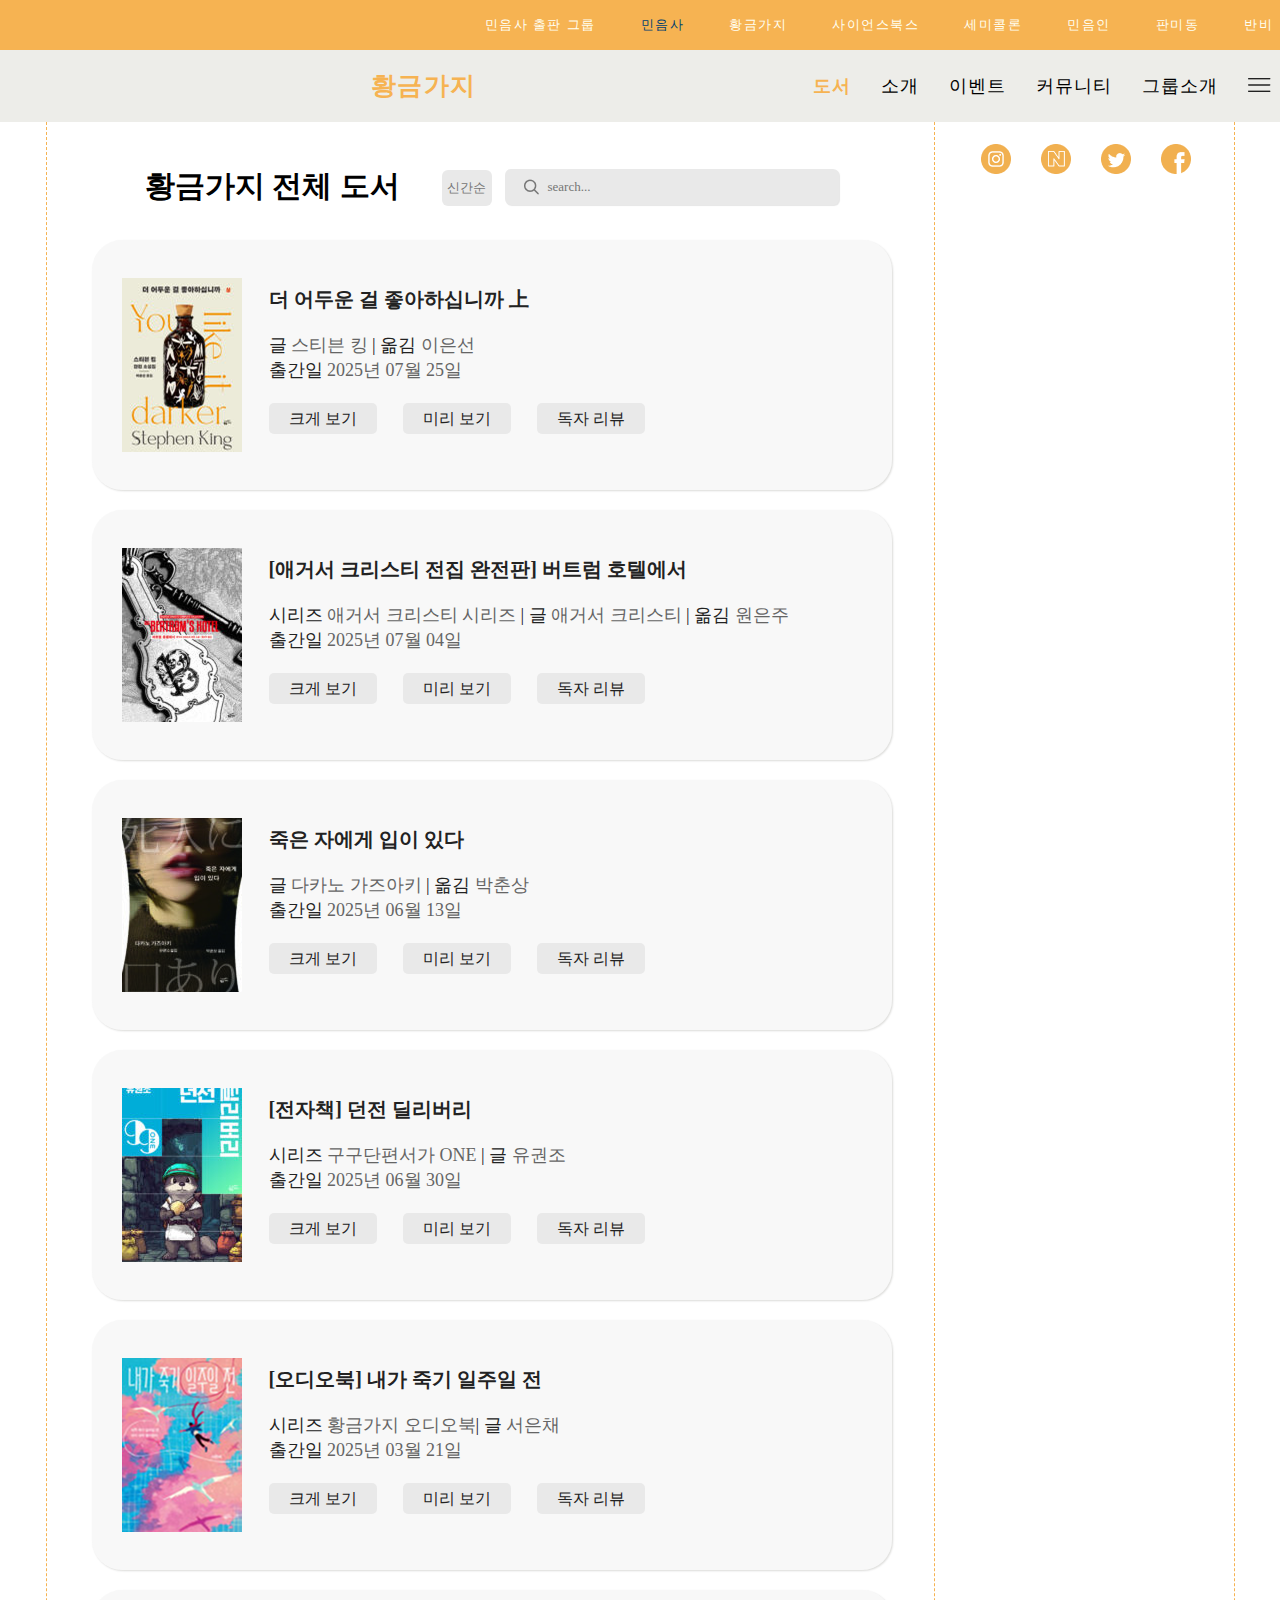
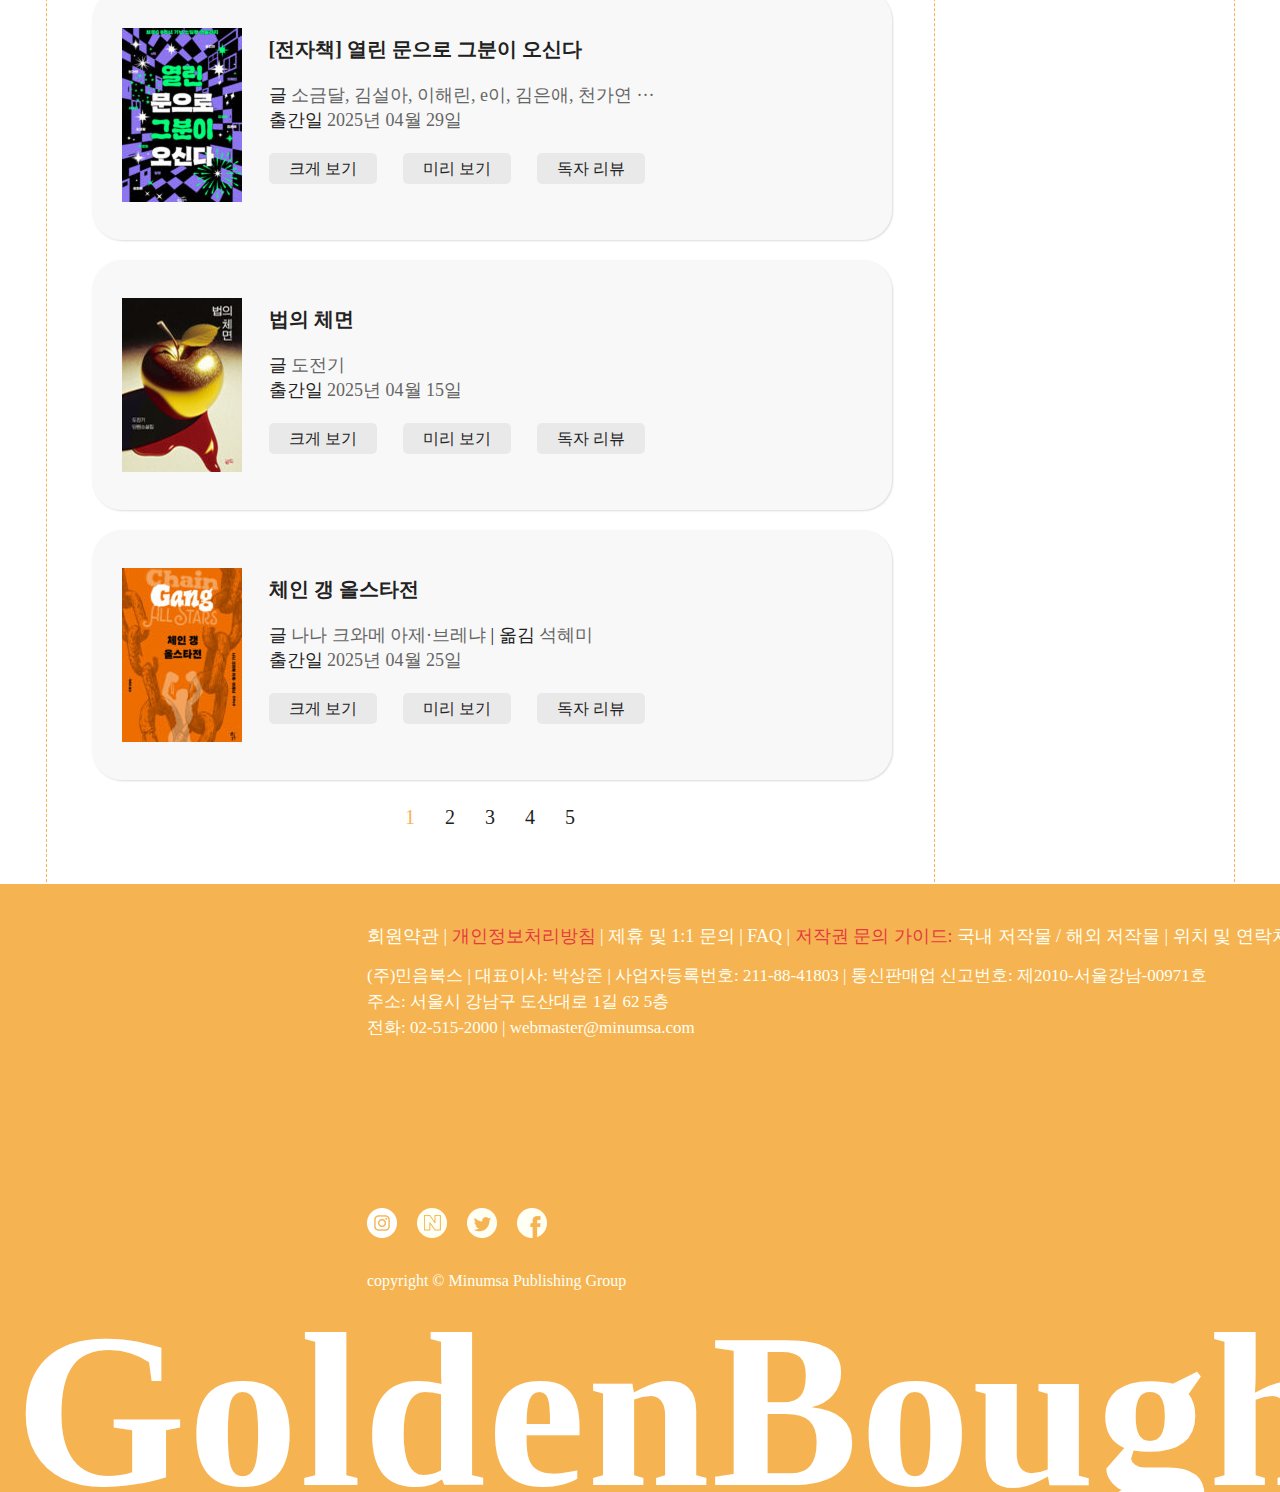
<file: book.html>
<!DOCTYPE html>
<html lang="en">

<head>
  <meta charset="UTF-8">
  <meta name="viewport" content="width=device-width, initial-scale=1.0">
  <title>GoldenBough</title>
  <link rel="icon" href="img/favicon.ico">

  <link href="css/style.css" rel="stylesheet">
  <link href="css/book.css" rel="stylesheet">
  <link href="css/footer.css" rel="stylesheet">

  <script src="https://ajax.googleapis.com/ajax/libs/jquery/3.7.1/jquery.min.js"></script>
  <script>
    document.addEventListener('selectstart', function (e) {
      e.preventDefault(); // 텍스트 드래그 방지
    });

    document.addEventListener('copy', function (e) {
      e.preventDefault(); // Ctrl + C 복사 방지
    });

    document.addEventListener('contextmenu', function (e) {
      e.preventDefault(); // 오른쪽 클릭 방지
    });

    $(document).ready(function () {
      const $hamburgerBtn = $('.hambugerbtn'); // 햄버거 버튼
      const $hamburgerMenu = $('.hambuger');   // 숨겨진 메뉴

      // 햄버거 클릭 시 메뉴 열기/닫기
      $hamburgerBtn.click(function () {
        $hamburgerMenu.toggleClass('active');
      });
    });
  </script>
</head>

<body>
  <div class="container">
    <div class="header">
      <div class="top_bar">
        <ul class="menu">
          <li>민음사 출판 그룹</li>
          <li><a href="index2.html"><span>민음사</span></a></li>
          <li><a href="index.html">황금가지</a></li>
          <li>사이언스북스</li>
          <li>세미콜론</li>
          <li>민음인</li>
          <li>판미동</li>
          <li>반비</li>
          <li>펄프</li>
          <li>비룡소</li>
        </ul>
      </div>
      <div class="gnb">
        <h2><a href="index.html">황금가지</a></h2>
        <ul class="nav">
          <li><a href="book.html">도서</a></li>
          <li><a href="intro.html">소개</a></li>
          <li>이벤트</li>
          <li>커뮤니티</li>
          <li>그룹소개</li>
          <li class="hambugerbtn"><img src="img/hambuger.png" alt=""></li>
          <li class="search"><a href="#"><img src="img/search.png" alt="">search...</a></li>
          <li class="login"><a href="#"><img src="img/login.png" alt=""></a></li>
        </ul>
      </div>

      <div class="hambuger">
        <div class="hmenu">
          <article>
            <h3><a href="book.html">도서</a></h3>
            <ul>
              <li>전체 도서</li>
              <li>베스트</li>
              <li>카테고리</li>
              <li>전자책</li>
              <li>시리즈</li>
            </ul>
          </article>
          <article>
            <h3><a href="intro.html">소개</a></h3>
          </article>
          <article>
            <h3>이벤트</h3>
            <ul>
              <li>진행 / 대기</li>
              <li>발표 / 종료</li>
              <li>전체 보기</li>
            </ul>
          </article>
          <article>
            <h3>커뮤니티</h3>
            <ul>
              <li>소식 &amp; 공지</li>
              <li>행사 스케치</li>
              <li>자료실</li>
              <li>커뮤니티</li>
              <li>동영상 자료</li>
              <li>책의 사생활</li>
              <li>연재</li>
              <li>보도 자료</li>
              <li>원고 투고</li>
              <li><span>2차 저작권</span></li>
              <li>1:1 문의</li>
            </ul>
          </article>
          <article>
            <h3>그룹소개</h3>
            <ul>
              <li>브랜드 소개</li>
              <li>인사말</li>
              <li>역사</li>
              <li>채용정보</li>
              <li>거래처 안내</li>
              <li>찾아오시는 길</li>
            </ul>
          </article>
          <article>
            <h3>기타</h3>
            <ul>
              <li>출판그룹 도서 DB</li>
              <li>출판그룹 작가 DB</li>
              <li>도서목록 다운로드</li>
            </ul>
          </article>
        </div>
      </div>
    </div>

    <div class="book">
      <div class="book-main">
        <div class="book-header">
          <h1>황금가지 전체 도서</h1>
          <p>신간순</p>
          <a class="search" href="#"><img src="img/search.png" alt="">search...</a>
        </div>
        <div class="books">
          <div class="box">
            <img src="img/like.png" alt="">
            <h3>더 어두운 걸 좋아하십니까 上</h3>
            <p><span>글</span> 스티븐 킹 <span>| 옮김</span> 이은선</p>
            <p><span>출간일</span> 2025년 07월 25일</p>
            <div class="btn">
              <ul>
                <li>크게 보기</li>
                <li>미리 보기</li>
                <li>독자 리뷰</li>
              </ul>
            </div>
          </div>
          <div class="box">
            <img src="img/hotel.png" alt="">
            <h3>[애거서 크리스티 전집 완전판] 버트럼 호텔에서</h3>
            <p><span>시리즈</span> 애거서 크리스티 시리즈 <span>| 글</span> 애거서 크리스티 <span>| 옮김</span> 원은주</p>
            <p><span>출간일</span> 2025년 07월 04일 </p>
            <div class="btn">
              <ul>
                <li>크게 보기</li>
                <li>미리 보기</li>
                <li>독자 리뷰</li>
              </ul>
            </div>
          </div>
          <div class="box">
            <img src="img/mouse.png" alt="">
            <h3>죽은 자에게 입이 있다</h3>
            <p><span>글</span> 다카노 가즈아키 <span>| 옮김</span> 박춘상</p>
            <p><span>출간일</span> 2025년 06월 13일</p>
            <div class="btn">
              <ul>
                <li>크게 보기</li>
                <li>미리 보기</li>
                <li>독자 리뷰</li>
              </ul>
            </div>
          </div>
          <div class="box">
            <img src="img/delivery.png" alt="">
            <h3>[전자책] 던전 딜리버리</h3>
            <p><span>시리즈</span> 구구단편서가 ONE <span>| 글</span> 유권조</p>
            <p><span>출간일</span> 2025년 06월 30일</p>
            <div class="btn">
              <ul>
                <li>크게 보기</li>
                <li>미리 보기</li>
                <li>독자 리뷰</li>
              </ul>
            </div>
          </div>
          <div class="box">
            <img src="img/die.png" alt="">
            <h3>[오디오북] 내가 죽기 일주일 전</h3>
            <p><span>시리즈</span> 황금가지 오디오북<span>| 글</span> 서은채</p>
            <p><span>출간일</span> 2025년 03월 21일</p>
            <div class="btn">
              <ul>
                <li>크게 보기</li>
                <li>미리 보기</li>
                <li>독자 리뷰</li>
              </ul>
            </div>
          </div>
          <div class="box">
            <img src="img/opendoor.png" alt="">
            <h3>[전자책] 열린 문으로 그분이 오신다</h3>
            <p><span>글</span> 소금달, 김설아, 이해린, e이, 김은애, 천가연 ···</p>
            <p><span>출간일</span> 2025년 04월 29일</p>
            <div class="btn">
              <ul>
                <li>크게 보기</li>
                <li>미리 보기</li>
                <li>독자 리뷰</li>
              </ul>
            </div>
          </div>
          <div class="box">
            <img src="img/law.png" alt="">
            <h3>법의 체면</h3>
            <p><span>글</span> 도전기</p>
            <p><span>출간일</span> 2025년 04월 15일</p>
            <div class="btn">
              <ul>
                <li>크게 보기</li>
                <li>미리 보기</li>
                <li>독자 리뷰</li>
              </ul>
            </div>
          </div>
          <div class="box">
            <img src="img/gang.png" alt="">
            <h3>체인 갱 올스타전</h3>
            <p><span>글</span> 나나 크와메 아제·브레냐 <span>| 옮김</span> 석혜미</p>
            <p><span>출간일</span> 2025년 04월 25일</p>
            <div class="btn">
              <ul>
                <li>크게 보기</li>
                <li>미리 보기</li>
                <li>독자 리뷰</li>
              </ul>
            </div>
          </div>
          <div class="pagination">
            <p>1</p>
            <p>2</p>
            <p>3</p>
            <p>4</p>
            <p>5</p>
          </div>
        </div>
      </div>
      
      <div class="book-side">
        <ul class="book-icon">
          <li><a href="#"><img src="img/instagram(4).png"><img src="img/naver(4).png"><img src="img/twitter(4).png"><img src="img/facebook(4).png"></a></li>
        </ul>
      </div>
    </div>

  </div>
  <div class="footer">
    <p class="txt">회원약관 | <span class="highlight"> 개인정보처리방침 </span> | 제휴 및 1:1 문의 | FAQ | <span class="highlight">
        저작권 문의 가이드:
      </span> 국내 저작물 / 해외 저작물 | 위치 및 연락처 | 사이트맵 | 민음사 도서 RSS | ENGLISH
    </p>
    <P class="txt1">(주)민음북스 | 대표이사: 박상준 | 사업자등록번호: 211-88-41803 | 통신판매업 신고번호: 제2010-서울강남-00971호
      <br> 주소: 서울시 강남구 도산대로 1길 62 5층
      <br> 전화: 02-515-2000 | webmaster@minumsa.com
    </P>
    <ul class="sns">
      <li><a href="#"><img src="img/instagram (2).png"></a></li>
      <li><a href="#"><img src="img/naver(3).png"></a></li>
      <li><a href="#"><img src="img/twitter (3).png"></a></li>
      <li><a href="#"><img src="img/facebook (3).png"></a></li>
    </ul>
    <p class="txt2">copyright © Minumsa Publishing Group</p>
    <h1>GoldenBough</h1>
  </div>
  </div>
</body>

</html>
</file>
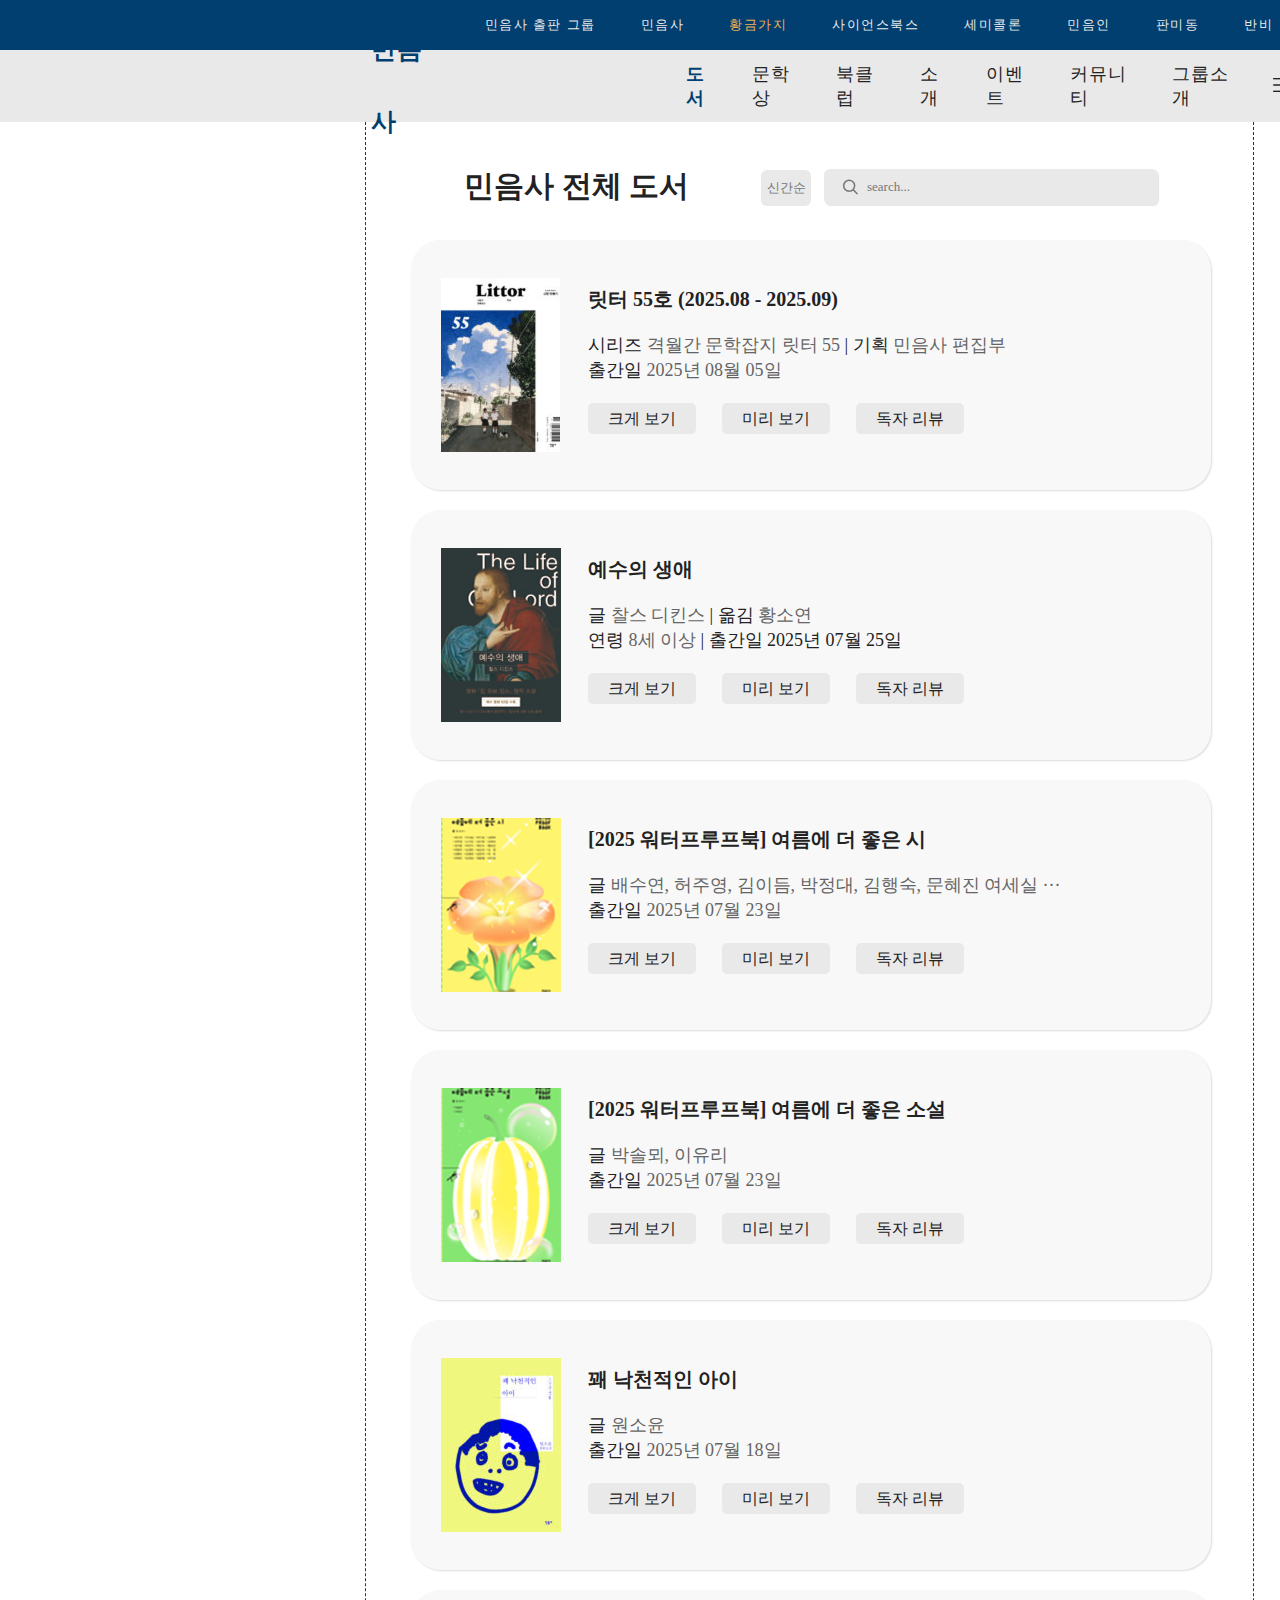
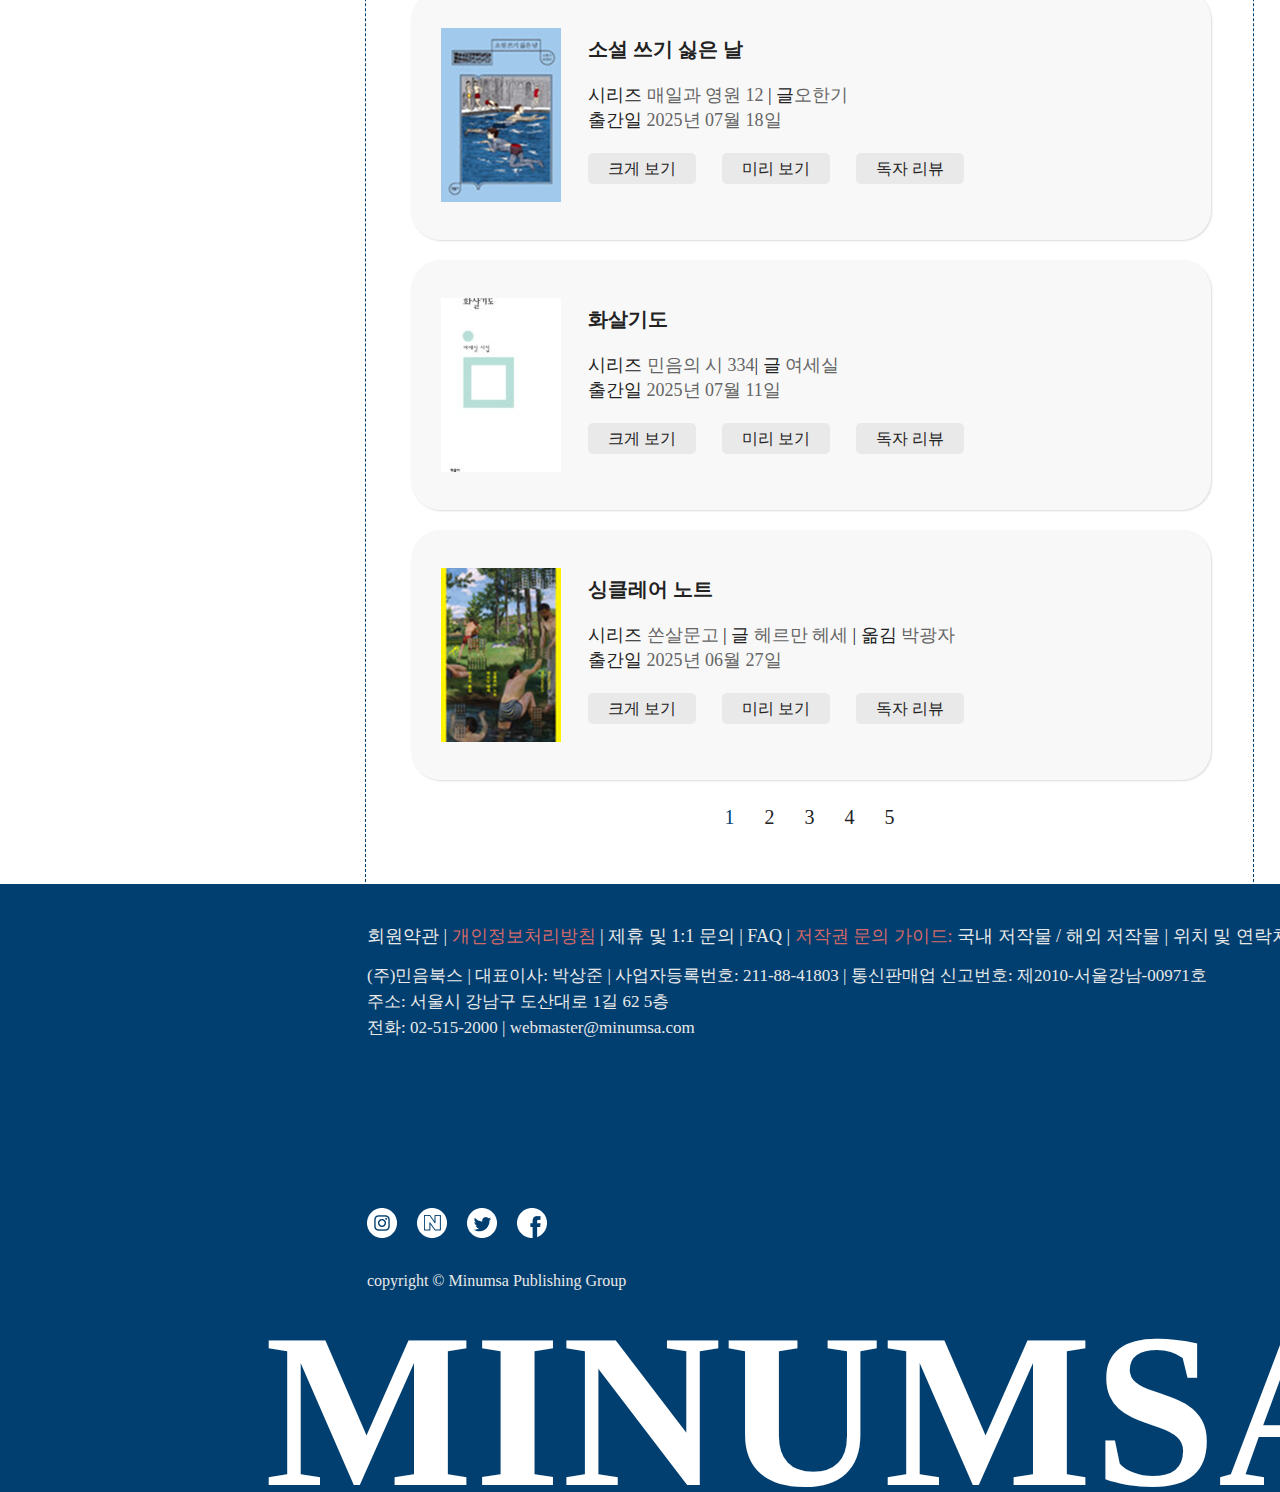
<file: book2.html>
<!DOCTYPE html>
<html lang="en">

<head>
  <meta charset="UTF-8">
  <meta name="viewport" content="width=device-width, initial-scale=1.0">
  <title>MINUMSA</title>
  <link rel="icon" href="img/favicon.ico">

  <link href="css/style.css" rel="stylesheet">
  <link href="css/book2.css" rel="stylesheet">
  <link href="css/footer2.css" rel="stylesheet">

  <script src="https://ajax.googleapis.com/ajax/libs/jquery/3.7.1/jquery.min.js"></script>
  <script>
  document.addEventListener('selectstart', function (e) {
    e.preventDefault(); // 텍스트 드래그 방지
  });

  document.addEventListener('copy', function (e) {
    e.preventDefault(); // Ctrl + C 복사 방지
  });

  document.addEventListener('contextmenu', function (e) {
    e.preventDefault(); // 오른쪽 클릭 방지
  });

  $(document).ready(function () {
      const $hamburgerBtn = $('.hambugerbtn'); // 햄버거 버튼
      const $hamburgerMenu = $('.hambuger');   // 숨겨진 메뉴

      // 햄버거 클릭 시 메뉴 열기/닫기
      $hamburgerBtn.click(function () {
        $hamburgerMenu.toggleClass('active');
      });
    });
</script>
</head>

<body>
    <div class="header">
      <div class="top_bar">
        <ul class="menu">
          <li>민음사 출판 그룹</li>
          <li><a href="index2.html">민음사</a></li>
          <li><a href="index.html"><span>황금가지</span></a></li>
          <li>사이언스북스</li>
          <li>세미콜론</li>
          <li>민음인</li>
          <li>판미동</li>
          <li>반비</li>
          <li>펄프</li>
          <li>비룡소</li>
        </ul>
      </div>
      <div class="gnb">
        <h2><a href="index2.html">민음사</a></h2>
        <ul class="nav">
          <li><a href="book2.html">도서</a></li>
          <li><a href="award.html">문학상</a></li>
          <li>북클럽</a></li>
          <li>소개</a></li>
          <li>이벤트</a></li>
          <li>커뮤니티</a></li>
          <li>그룹소개</a></li>
          <li class="hambugerbtn"><img src="img/hambuger.png" alt=""></li>
          <li class="search"><a href="#"><img src="img/search.png" alt="">search...</a></li>
          <li class="login"><a href="#"><img src="img/login.png" alt=""></a></li>
        </ul>
      </div>
      <div class="hambuger">
      <div class="hmenu">
        <article>
          <h3><a href="book2.html">도서</a></h3>
          <ul>
            <li>전체 도서</li>
            <li>베스트</li>
            <li>카테고리</li>
            <li>전자책</li>
            <li>독자리뷰</li>
            <li>동네서점</li>
            <li>민음사 추천</li>
          </ul>
        </article>
        <article>
          <h3><a href="award.html">문학상</a></h3>
          <ul>
            <li>오늘의 작가상</li>
            <li>김수영 문학상</li>
          </ul>
        </article>
        <article>
          <h3>북클럽</h3>
          <ul>
            <li>릿터 정기구독</li>
            <li>한편 정기구독</li>
            <li>민음사멤버쉽</li>
            <li>민음북클럽</li>
            <li>패밀리데이</li>
            <li>민음북샵</li>
            <li>민음커뮤니티</li>
            <li>e스탬프</li>
            <li>동네서점</li>
            <li>독서모임달력</li>
          </ul>
        </article>
        <article>
          <h3>소개</h3>
          <ul>
            <li>민음사</li>
          </ul>
        </article>
        <article>
          <h3>이벤트</h3>
          <ul>
            <li>진행 / 대기</li>
            <li>발표 / 종료</li>
            <li>전체 보기</li>
          </ul>
        </article>
        <article>
          <h3>커뮤니티</h3>
          <ul>
            <li>소식 &amp; 공지</li>
            <li>행사 스케치</li>
            <li>자료실</li>
            <li>커뮤니티</li>
            <li>동영상 자료</li>
            <li>책의 사생활</li>
            <li>연재</li>
            <li>보도 자료</li>
            <li>원고 투고</li>
            <li><span>2차 저작권</span></li>
            <li>1:1 문의</li>
          </ul>
        </article>
        <article>
          <h3>그룹소개</h3>
          <ul>
            <li>브랜드 소개</li>
            <li>인사말</li>
            <li>역사</li>
            <li>채용정보</li>
            <li>거래처 안내</li>
            <li>찾아오시는 길</li>
          </ul>
        </article>
        <article>
          <h3>기타</h3>
          <ul>
            <li>출판그룹 도서 DB</li>
            <li>출판그룹 작가 DB</li>
            <li>도서목록 다운로드</li>
          </ul>
        </article>
      </div>
    </div>
  </div>

  <div class="book">
    <div class="book-main">
      <div class="book-header">
        <h1>민음사 전체 도서</h1>
        <p>신간순</p>
        <a class="search"><img src="img/search.png" alt="">search...</a>
      </div>
      <div class="books">
        <div class="box">
          <img src="img/litter.png" alt="">
          <h3>릿터 55호 (2025.08 - 2025.09)</h3>
          <p><span>시리즈</span> 격월간 문학잡지 릿터 55 <span>| 기획</span> 민음사 편집부</p>
          <p><span>출간일</span> 2025년 08월 05일</p>
          <div class="btn">
            <ul>
              <li>크게 보기</li>
              <li>미리 보기</li>
              <li>독자 리뷰</li>
            </ul>
          </div>
        </div>
        <div class="box">
          <img src="img/the life.png" alt="">
          <h3>예수의 생애</h3>
          <p><span>글</span> 찰스 디킨스 <span>| 옮김</span> 황소연</p>
          <p><span>연령</span> 8세 이상 <span>| 출간일 2025년 07월 25일</span></p>
          <div class="btn">
            <ul>
              <li>크게 보기</li>
              <li>미리 보기</li>
              <li>독자 리뷰</li>
            </ul>
          </div>
        </div>
        <div class="box">
          <img src="img/summer porem.png" alt="">
          <h3>[2025 워터프루프북] 여름에 더 좋은 시</h3>
          <p><span>글</span> 배수연, 허주영, 김이듬, 박정대, 김행숙, 문혜진 여세실 ···</p>
          <p><span>출간일</span> 2025년 07월 23일</p>
          <div class="btn">
            <ul>
              <li>크게 보기</li>
              <li>미리 보기</li>
              <li>독자 리뷰</li>
            </ul>
          </div>
        </div>
        <div class="box">
          <img src="img/summer social.png" alt="">
          <h3>[2025 워터프루프북] 여름에 더 좋은 소설</h3>
          <p><span>글</span> 박솔뫼, 이유리 </p>
          <p><span>출간일</span> 2025년 07월 23일</p>
          <div class="btn">
            <ul>
              <li>크게 보기</li>
              <li>미리 보기</li>
              <li>독자 리뷰</li>
            </ul>
          </div>
        </div>
        <div class="box">
          <img src="img/smile.png" alt="">
          <h3>꽤 낙천적인 아이</h3>
          <p><span>글</span> 원소윤</p>
          <p><span>출간일</span> 2025년 07월 18일</p>
          <div class="btn">
            <ul>
              <li>크게 보기</li>
              <li>미리 보기</li>
              <li>독자 리뷰</li>
            </ul>
          </div>
        </div>
        <div class="box">
          <img src="img/no.png" alt="">
          <h3>소설 쓰기 싫은 날</h3>
          <p><span>시리즈</span> 매일과 영원 12 <span>| 글</span>오한기</p>
          <p><span>출간일</span> 2025년 07월 18일</p>
          <div class="btn">
            <ul>
              <li>크게 보기</li>
              <li>미리 보기</li>
              <li>독자 리뷰</li>
            </ul>
          </div>
        </div>
        <div class="box">
          <img src="img/aroow.png" alt="">
          <h3>화살기도</h3>
          <p><span>시리즈</span> 민음의 시 334<span>| 글</span> 여세실</p>
          <p><span>출간일</span> 2025년 07월 11일</p>
          <div class="btn">
            <ul>
              <li>크게 보기</li>
              <li>미리 보기</li>
              <li>독자 리뷰</li>
            </ul>
          </div>
        </div>
        <div class="box">
          <img src="img/note.png" alt="">
          <h3>싱클레어 노트</h3>
          <p><span>시리즈</span> 쏜살문고 <span>| 글</span> 헤르만 헤세 <span>| 옮김 </span> 박광자</p>
          <p><span>출간일</span> 2025년 06월 27일</p>
          <div class="btn">
            <ul>
              <li>크게 보기</li>
              <li>미리 보기</li>
              <li>독자 리뷰</li>
            </ul>
          </div>
        </div>
        <div class="pagination">
          <p>1</p>
          <p>2</p>
          <p>3</p>
          <p>4</p>
          <p>5</p>
          </div>
        </div>
      </div>
      <div class="book-side">
        <ul class="book-icon">
          <li><a href="#"><img src="img/instagram.png"><img src="img/naver.png"><img src="img/twitter.png"><img
                src="img/facebook.png"></a></li>
        </ul>
      </div>
    </div>

  </div>
  <div class="footer">
    <p class="txt">회원약관 | <span class="highlight"> 개인정보처리방침 </span> | 제휴 및 1:1 문의 | FAQ | <span class="highlight"> 저작권
        문의 가이드: </span> 국내 저작물 / 해외 저작물 | 위치 및 연락처 | 사이트맵 | 민음사 도서 RSS | ENGLISH
    </p>
    <P class="txt1">(주)민음북스 | 대표이사: 박상준 | 사업자등록번호: 211-88-41803 | 통신판매업 신고번호: 제2010-서울강남-00971호
      <br> 주소: 서울시 강남구 도산대로 1길 62 5층
      <br> 전화: 02-515-2000 | webmaster@minumsa.com
    </P>
    <ul class="sns">
      <li><a href="#"><img src="img/instagram (2).png"></a></li>
      <li><a href="#"><img src="img/naver (2).png"></a></li>
      <li><a href="#"><img src="img/twitter (2).png"></a></li>
      <li><a href="#"><img src="img/facebook (2).png"></a></li>
    </ul>
    <p class="txt2">copyright © Minumsa Publishing Group</p>
    <h1>MINUMSA</h1>
  </div>
  </div>
</body>

</html>
</file>
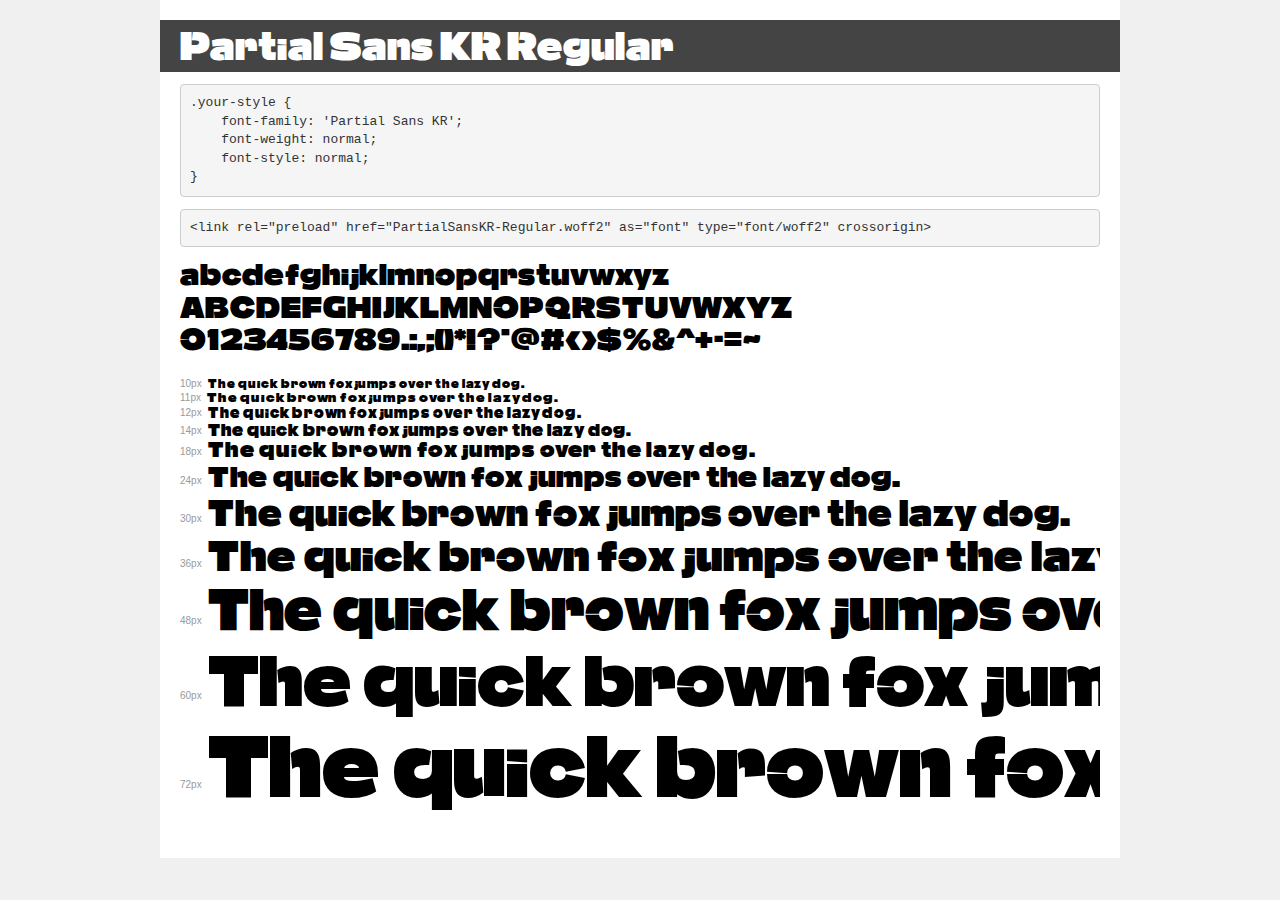
<file: font/demo.html>
<!DOCTYPE html>
<html lang="en">
<head>
    <meta charset="utf-8">
    <meta http-equiv="X-UA-Compatible" content="IE=edge">
    <meta name="viewport" content="width=device-width, initial-scale=1">
    <meta name="robots" content="noindex, noarchive">
    <meta name="format-detection" content="telephone=no">
    <title>Transfonter demo</title>
    <link href="stylesheet.css" rel="stylesheet">
    <style>
        /*
        http://meyerweb.com/eric/tools/css/reset/
        v2.0 | 20110126
        License: none (public domain)
        */
        html, body, div, span, applet, object, iframe,
        h1, h2, h3, h4, h5, h6, p, blockquote, pre,
        a, abbr, acronym, address, big, cite, code,
        del, dfn, em, img, ins, kbd, q, s, samp,
        small, strike, strong, sub, sup, tt, var,
        b, u, i, center,
        dl, dt, dd, ol, ul, li,
        fieldset, form, label, legend,
        table, caption, tbody, tfoot, thead, tr, th, td,
        article, aside, canvas, details, embed,
        figure, figcaption, footer, header, hgroup,
        menu, nav, output, ruby, section, summary,
        time, mark, audio, video {
            margin: 0;
            padding: 0;
            border: 0;
            font-size: 100%;
            font: inherit;
            vertical-align: baseline;
        }
        /* HTML5 display-role reset for older browsers */
        article, aside, details, figcaption, figure,
        footer, header, hgroup, menu, nav, section {
            display: block;
        }
        body {
            line-height: 1;
        }
        ol, ul {
            list-style: none;
        }
        blockquote, q {
            quotes: none;
        }
        blockquote:before, blockquote:after,
        q:before, q:after {
            content: '';
            content: none;
        }
        table {
            border-collapse: collapse;
            border-spacing: 0;
        }
        /* demo styles */
        body {
            background: #f0f0f0;
            color: #000;
        }
        .page {
            background: #fff;
            width: 920px;
            margin: 0 auto;
            padding: 20px 20px 0 20px;
            overflow: hidden;
        }
        .font-container {
            overflow-x: auto;
            overflow-y: hidden;
            margin-bottom: 40px;
            line-height: 1.3;
            white-space: nowrap;
            padding-bottom: 5px;
        }
        h1 {
            position: relative;
            background: #444;
            font-size: 32px;
            color: #fff;
            padding: 10px 20px;
            margin: 0 -20px 12px -20px;
        }
        .letters {
            font-size: 25px;
            margin-bottom: 20px;
        }
        .s10:before {
            content: '10px';
        }
        .s11:before {
            content: '11px';
        }
        .s12:before {
            content: '12px';
        }
        .s14:before {
            content: '14px';
        }
        .s18:before {
            content: '18px';
        }
        .s24:before {
            content: '24px';
        }
        .s30:before {
            content: '30px';
        }
        .s36:before {
            content: '36px';
        }
        .s48:before {
            content: '48px';
        }
        .s60:before {
            content: '60px';
        }
        .s72:before {
            content: '72px';
        }
        .s10:before, .s11:before, .s12:before, .s14:before,
        .s18:before, .s24:before, .s30:before, .s36:before,
        .s48:before, .s60:before, .s72:before {
            font-family: Arial, sans-serif;
            font-size: 10px;
            font-weight: normal;
            font-style: normal;
            color: #999;
            padding-right: 6px;
        }
        pre {
            display: block;
            padding: 9px;
            margin: 0 0 12px;
            font-family: Monaco, Menlo, Consolas, "Courier New", monospace;
            font-size: 13px;
            line-height: 1.428571429;
            color: #333;
            font-weight: normal;
            font-style: normal;
            background-color: #f5f5f5;
            border: 1px solid #ccc;
            overflow-x: auto;
            border-radius: 4px;
        }
        /* responsive */
        @media (max-width: 959px) {
            .page {
                width: auto;
                margin: 0;
            }
        }
    </style>
</head>
<body>
<div class="page">
    <div class="demo">
        <h1 style="font-family: 'Partial Sans KR'; font-weight: normal; font-style: normal;">Partial Sans KR Regular</h1>
        <pre title="Usage">.your-style {
    font-family: 'Partial Sans KR';
    font-weight: normal;
    font-style: normal;
}</pre>
        <pre title="Preload (optional)">
&lt;link rel=&quot;preload&quot; href=&quot;PartialSansKR-Regular.woff2&quot; as=&quot;font&quot; type=&quot;font/woff2&quot; crossorigin&gt;</pre>
        <div class="font-container" style="font-family: 'Partial Sans KR'; font-weight: normal; font-style: normal;">
            <p class="letters">
                abcdefghijklmnopqrstuvwxyz<br>
ABCDEFGHIJKLMNOPQRSTUVWXYZ<br>
                0123456789.:,;()*!?'@#&lt;&gt;$%&^+-=~
            </p>
            <p class="s10" style="font-size: 10px;">The quick brown fox jumps over the lazy dog.</p>
            <p class="s11" style="font-size: 11px;">The quick brown fox jumps over the lazy dog.</p>
            <p class="s12" style="font-size: 12px;">The quick brown fox jumps over the lazy dog.</p>
            <p class="s14" style="font-size: 14px;">The quick brown fox jumps over the lazy dog.</p>
            <p class="s18" style="font-size: 18px;">The quick brown fox jumps over the lazy dog.</p>
            <p class="s24" style="font-size: 24px;">The quick brown fox jumps over the lazy dog.</p>
            <p class="s30" style="font-size: 30px;">The quick brown fox jumps over the lazy dog.</p>
            <p class="s36" style="font-size: 36px;">The quick brown fox jumps over the lazy dog.</p>
            <p class="s48" style="font-size: 48px;">The quick brown fox jumps over the lazy dog.</p>
            <p class="s60" style="font-size: 60px;">The quick brown fox jumps over the lazy dog.</p>
            <p class="s72" style="font-size: 72px;">The quick brown fox jumps over the lazy dog.</p>
        </div>
    </div>

</div>
</body>
</html>
</file>
<file: css/style.css>
* {margin: 0; padding: 0; box-sizing: border-box;}
ul,li {list-style: none;}
a{text-decoration: none; color: inherit;}
body{font-family: "Pretendarad";}
</file>
<file: css/book.css>
.top_bar {
  width: 1920px;
  height: 50px;
  font-family: "Partial Sans KR";
  background-color: #F6B352;
  color: #FFFFF3;
  font-size: 13px;
  display: flex;
  justify-content: center;
  align-items: center;
}

.menu {
  display: flex;
  gap: 45px;
  letter-spacing: 1.5px;
}
.top_bar > .menu > li span{color: #003F70;}
.top_bar > .menu >li{cursor: pointer;}

.header {
  width: 1920px;
  background-color: #EDEDE9;
}

.gnb {
  width: 1187px;
  height: 72px;
  margin: auto;
  display: flex;
  align-items: center;
}

.gnb h2 {
  font-size: 25px;
  font-family: "Partial Sans KR";
  color: #F6B352;
  letter-spacing: 1.5px;
  line-height: 72px;
  margin-left: 4px;
}

.nav {
  font-size: 18px;
  font-family: "Pretendard";
  font-weight: 500;
  letter-spacing: 1px;
  display: flex;
  align-items: center;
  justify-content: flex-end;
  gap: 30px;
  margin-left: 336px;
}
.nav li{cursor: pointer;}
.nav li:hover{color: #F6B352;}
.gnb .nav li:nth-of-type(1){
  color: #F6B352;
  font-weight: 700;
}

.search {
  width: 180px;
  height: 30px;
  margin: auto;
  color: #767676;
  background-color: #F6F6F9;
  border-radius: 12px;
  font-size: 13px;
  font-family: "Pretendard";
  font-weight: 500;
  box-shadow: -1px -1px 1px #FFFFFF;
  box-shadow: 1px 1px 1px rgba(0, 0, 0, 0.1);
}

li.search a {
  display: flex;
  align-items: center;
  gap: 8px;
  margin-top: 5px;
  margin-left: 12px;
}

.login {
  margin-top: 8px;
}

/* hambuger */
.hambuger {
  display: none;
  position: absolute;
  background-color: #EDEDE9;
  border-top: 1px dashed #F6B352;
  width: 1920px;
  height: 828px;
  z-index: 999;
}

.hambuger.active {
  display: block;
}

.hmenu {
  display: flex;
  gap: 40px;
  justify-content: center;
  font-family: "Pretendard";
}

.hmenu>article>h3 {
  font-size: 20px;
  font-weight: 700;
  letter-spacing: 1.5px;
  color: #222;
  margin: 30px 0 10px 0;
}

.hmenu>article ul li {
  font-size: 16px;
  font-weight: 600;
  line-height: 30px;
  letter-spacing: 0.2px;
  color: #555;
  cursor: pointer;
}

.hmenu>article ul li:hover {
  font-weight: 600;
  color: #222;
}

/* book */
.book {
  width: 1189px;
  height: 2290px;
  margin: auto;
  display: flex;
}
.book-main {
  width: 889px;
  height: 2360px;
  border-left: 1px dashed #F6B352;
  border-right: 1px dashed #F6B352;
}

.book-header h1 {
  font-family: "Pretendara";
  font-size: 30px;
  font-weight: 700;
  margin-top: 44px;
  margin-left: 98px;
}

.book-header p {
  width: 50px;
  height: 36px;
  text-align: center;
  padding-top: 9px;
  background-color: #E9E9E9;
  border-radius: 6px;
  font-family: "Pretendard";
  font-size: 13px;
  font-weight: 500;
  color: #767676;
  margin-top: -37px;
  margin-left: 395px;
  letter-spacing: -2.5%;
}

.book-header a {
  display: inline-block;
  width: 334px;
  height: 36px;
  color: #767676;
  background-color: #E9E9E9;
  border-radius: 6px;
  font-size: 13px;
  font-family: "Pretendard";
  font-weight: 500;
  letter-spacing: -2.5%;
  margin-top: -37px;
  margin-left: 458px;
  padding-left: 16px;
  display: flex;
  align-items: center;
  gap: 6px;
}

.books{
  margin-top: 35px;
}
.box{
  width: 800px;
  height: 250px;
  border-radius: 30px;
  margin-left: 45px;
  margin-bottom: 20px;
  background-color: rgba(233, 233, 233, 0.3);
  box-shadow: -1px -1px 1px #fff;
  box-shadow: 1px 1px 2px rgba(17, 17, 0, 0.15);

}
.box img{
  margin-top: 38px;
  margin-left: 30px;
}
.box h3{
  font-family: "Pretendard";
  font-size: 20px;
  font-weight: 600;
  color: #222222;
  margin-top: -170px;
  margin-left: 177px;
  margin-bottom: 20px;
}
.box p{
  font-family: "Pretendard";
  font-size: 18px;
  font-weight: 500;
  line-height: 25px;
  color: #656565;
  margin-left: 177px;
}
.box p span{
  color: #222222;
}
.btn ul{
  display: flex;
  gap: 26px;
  margin-left: 177px;
  margin-top: 20px;

}
.btn ul li{
  width: 108px;
  height: 30.68px;
  border-radius: 5px;
  background-color: #E9E9E9;
  font-family: "Pretendard";
  font-size: 16px;
  font-weight: 500;
  color: #222222;
  text-align: center;
  padding-top: 6px;
  cursor: pointer;
}

/* 12345 */
.pagination {
  display: flex;         
  justify-content: center; 
  gap: 10px;               
  font-family: "Pretendard";
  font-size: 20px;
  color: #222222;
}

.pagination p {
  text-decoration: none;
  color: #222222;
  padding: 0 10px; 
  border-radius: 5px;
  margin-top: 6px;
  cursor: pointer;
}
.pagination p:nth-of-type(1){color: #F6B352;}
.pagination p:hover {
  background-color: #E9E9E9;
  color: #F6B352;
}

/* side */
.book-side {
  width: 300px;
  height: 2360px;
  border-right: 1px dashed #F6B352;
}
.book-icon{
  padding-left: 46px;
  padding-top: 22px;
}
.book-icon img{
  margin-right: 30px;
}
</file>
<file: css/footer.css>
.footer{
  width: 1920px;
  height: 608px;
  margin-top: 72px;
  background-color: #F6B352;
  overflow: hidden;
}
.txt{
  font-family: "Pretendard";
  font-size: 18px;
  font-weight: 400;
  color: #FFFFF3;
  text-align: left;
  padding-left: 367px;
  padding-top: 40px;
}
.highlight{
  font-weight: 500;
  color: #E53A40;
}
.txt1{
  font-family: "Pretendard";
  font-size: 17px;
  font-weight: 400;
  color: #FFFFF3;
  text-align: left;
  padding-left: 367px;
  padding-top: 15px;
  line-height: 26px;
}
.sns{
  display: flex;
  gap: 20px;
  padding-left: 367px;
  padding-top: 167px;
}
.txt2{
  font-family: "Pretendard";
  font-size: 16;
  font-weight: 400;
  color: #FFFFF3;
  padding-left: 367px;
  padding-top: 30px;
}
.footer h1{
  font-family: "Partial Sans KR";
  font-size: 220px;
  color: #fff;
  letter-spacing: 2px;
  padding-left: 15px;
  transform: translateY(-5px);
}
</file>
<file: css/book2.css>
/* header */
.top_bar {
  width: 1920px;
  height: 50px;
  font-family: "Partial Sans KR";
  background-color: #003F70;
  color: #E9E9E9;
  font-size: 13px;
  display: flex;
  justify-content: center;
  align-items: center;
}

.menu {
  display: flex;
  gap: 45px;
  letter-spacing: 1.5px;
}
.top_bar > .menu > li span{color: #F2B050;}
.top_bar > .menu >li{cursor: pointer;}

.header {
  width: 1920px;
  background-color: #E9E9E9;
}

.gnb {
  width: 1187px;
  height: 72px;
  margin: auto;
  display: flex;
  align-items: center;
}
.gnb > .nav > li:nth-of-type(1){
  color: #003F70;
  font-weight: 700;
}

.gnb h2 {
  font-size: 25px;
  font-family: "Partial Sans KR";
  color: #003F70;
  letter-spacing: 1.5px;
  line-height: 72px;
  margin-left: 4px;
}

.nav {
  font-size: 18px;
  font-family: "Pretendard";
  font-weight: 500;
  letter-spacing: 1px;
  color: #222222;
  display: flex;
  align-items: center;
  justify-content: flex-end;
  gap: 30px;
  margin-left: 239px;
}

.nav li:hover {
  color: #003865;
}

.gnb ul li {
  cursor: pointer;
}

.search {
  width: 180px;
  height: 30px;
  margin: auto;
  color: #767676;
  background-color: #F6F6F9;
  border-radius: 12px;
  font-size: 13px;
  font-family: "Pretendard";
  font-weight: 500;
  box-shadow: -1px -1px 1px #FFFFFF;
  box-shadow: 1px 1px 1px rgba(0, 0, 0, 0.1);
}

li.search a {
  display: flex;
  align-items: center;
  gap: 8px;
  margin-top: 5px;
  margin-left: 12px;
}

.login {
  margin-top: 8px;
}

/* hambuger */
.hambuger {
  display: none;
  position: absolute;
  background-color: #E9E9E9;
  border-top: 1px dashed #003F70;
  width: 1920px;
  height: 828px;
}

.hambuger.active {
  display: block;
}

.hmenu {
  display: flex;
  gap: 40px;
  justify-content: center;
  font-family: "Pretendard";
}

.hmenu>article>h3 {
  font-size: 20px;
  font-weight: 600;
  letter-spacing: 1.5px;
  color: #222;
  margin: 30px 0 10px 0;
}

.hmenu>article ul li {
  font-size: 16px;
  font-weight: 500;
  line-height: 30px;
  letter-spacing: 0.2px;
  color: #555;
  cursor: pointer;
}

.hmenu>article ul li:hover {
  font-weight: 600;
  color: #222;
}



/* book */
.book {
  width: 1189px;
  height: 2290px;
  margin-left: 365px; /* margin: auto; */
  display: flex;
}
.book-main {
  width: 889px;
  height: 2360px;
  border-left: 1px dashed #003F70;
  border-right: 1px dashed #003F70;
}

.book-header h1 {
  font-family: "Pretendara";
  font-size: 30px;
  font-weight: 700;
  margin-top: 44px;
  margin-left: 98px;
  color: #222;
}

.book-header p {
  width: 50px;
  height: 36px;
  text-align: center;
  padding-top: 9px;
  background-color: #E9E9E9;
  border-radius: 6px;
  font-family: "Pretendard";
  font-size: 13px;
  font-weight: 500;
  color: #767676;
  margin-top: -37px;
  margin-left: 395px;
  letter-spacing: -2.5%;
}

.book-header a {
  display: inline-block;
  width: 334px;
  height: 36px;
  color: #767676;
  background-color: #E9E9E9;
  border-radius: 6px;
  font-size: 13px;
  font-family: "Pretendard";
  font-weight: 500;
  letter-spacing: -2.5%;
  margin-top: -37px;
  margin-left: 458px;
  padding-left: 16px;
  display: flex;
  align-items: center;
  gap: 6px;
}

.books{
  margin-top: 35px;
}
.box{
  width: 800px;
  height: 250px;
  border-radius: 30px;
  margin-left: 45px;
  margin-bottom: 20px;
  background-color: rgba(233, 233, 233, 0.3);
  box-shadow: -1px -1px 1px #fff;
  box-shadow: 1px 1px 2px rgba(17, 17, 0, 0.15);
}
.box img{
  margin-top: 38px;
  margin-left: 30px;
}
.box h3{
  font-family: "Pretendard";
  font-size: 20px;
  font-weight: 600;
  color: #222222;
  margin-top: -170px;
  margin-left: 177px;
  margin-bottom: 20px;
}
.box p{
  font-family: "Pretendard";
  font-size: 18px;
  font-weight: 500;
  line-height: 25px;
  color: #656565;
  margin-left: 177px;
}
.box p span{
  color: #222222;
}
.btn ul{
  display: flex;
  gap: 26px;
  margin-left: 177px;
  margin-top: 20px;

}
.btn ul li{
  width: 108px;
  height: 30.68px;
  border-radius: 5px;
  background-color: #E9E9E9;
  font-family: "Pretendard";
  font-size: 16px;
  font-weight: 500;
  color: #222222;
  text-align: center;
  padding-top: 6px;
  cursor: pointer;
}

/* 12345 */
.pagination {
  display: flex;         
  justify-content: center; 
  gap: 10px;               
  font-family: "Pretendard";
  font-size: 20px;
  color: #222222;
}

.pagination p {
  text-decoration: none;
  color: #222222;
  padding: 0 10px; 
  border-radius: 5px;
  margin-top: 6px;
  cursor: pointer;
}
.pagination p:nth-of-type(1){color: #003F70;}
.pagination p:hover {
  background-color: #E9E9E9;
  color: #003F70;
}

/* side */
.book-side {
  width: 300px;
  height: 2360px;
  border-right: 1px dashed #003F70;
}
.book-icon{
  padding-left: 46px;
  padding-top: 22px;
}
.book-icon img{
  margin-right: 30px;
}
</file>
<file: css/footer2.css>
.footer{
  width: 1920px;
  height: 608px;
  margin-top: 72px;
  background-color: #003F70;
  overflow: hidden;
}
.txt{
  font-family: "Pretendard";
  font-size: 18px;
  font-weight: 400;
  color: #E9E9E9;
  text-align: left;
  padding-left: 367px;
  padding-top: 40px;
}
.highlight{
  font-weight: 500;
  color: #D46868;
}
.txt1{
  font-family: "Pretendard";
  font-size: 17px;
  font-weight: 400;
  color: #E9E9E9;
  text-align: left;
  padding-left: 367px;
  padding-top: 15px;
  line-height: 26px;
}
.sns{
  display: flex;
  gap: 20px;
  padding-left: 367px;
  padding-top: 167px;
}
.txt2{
  font-family: "Pretendard";
  font-size: 16;
  font-weight: 400;
  color: #E9E9E9;
  padding-left: 367px;
  padding-top: 30px;
}
.footer h1{
  font-family: "Partial Sans KR";
  font-size: 220px;
  color: #fff;
  letter-spacing: 2px;
  padding-left: 265px;
  transform: translateY(-5px);
}
</file>
<file: font/stylesheet.css>
@font-face {
    font-family: 'Partial Sans KR';
    src: url('PartialSansKR-Regular.woff2') format('woff2'),
        url('PartialSansKR-Regular.woff') format('woff');
    font-weight: normal;
    font-style: normal;
    font-display: swap;
}
</file>
